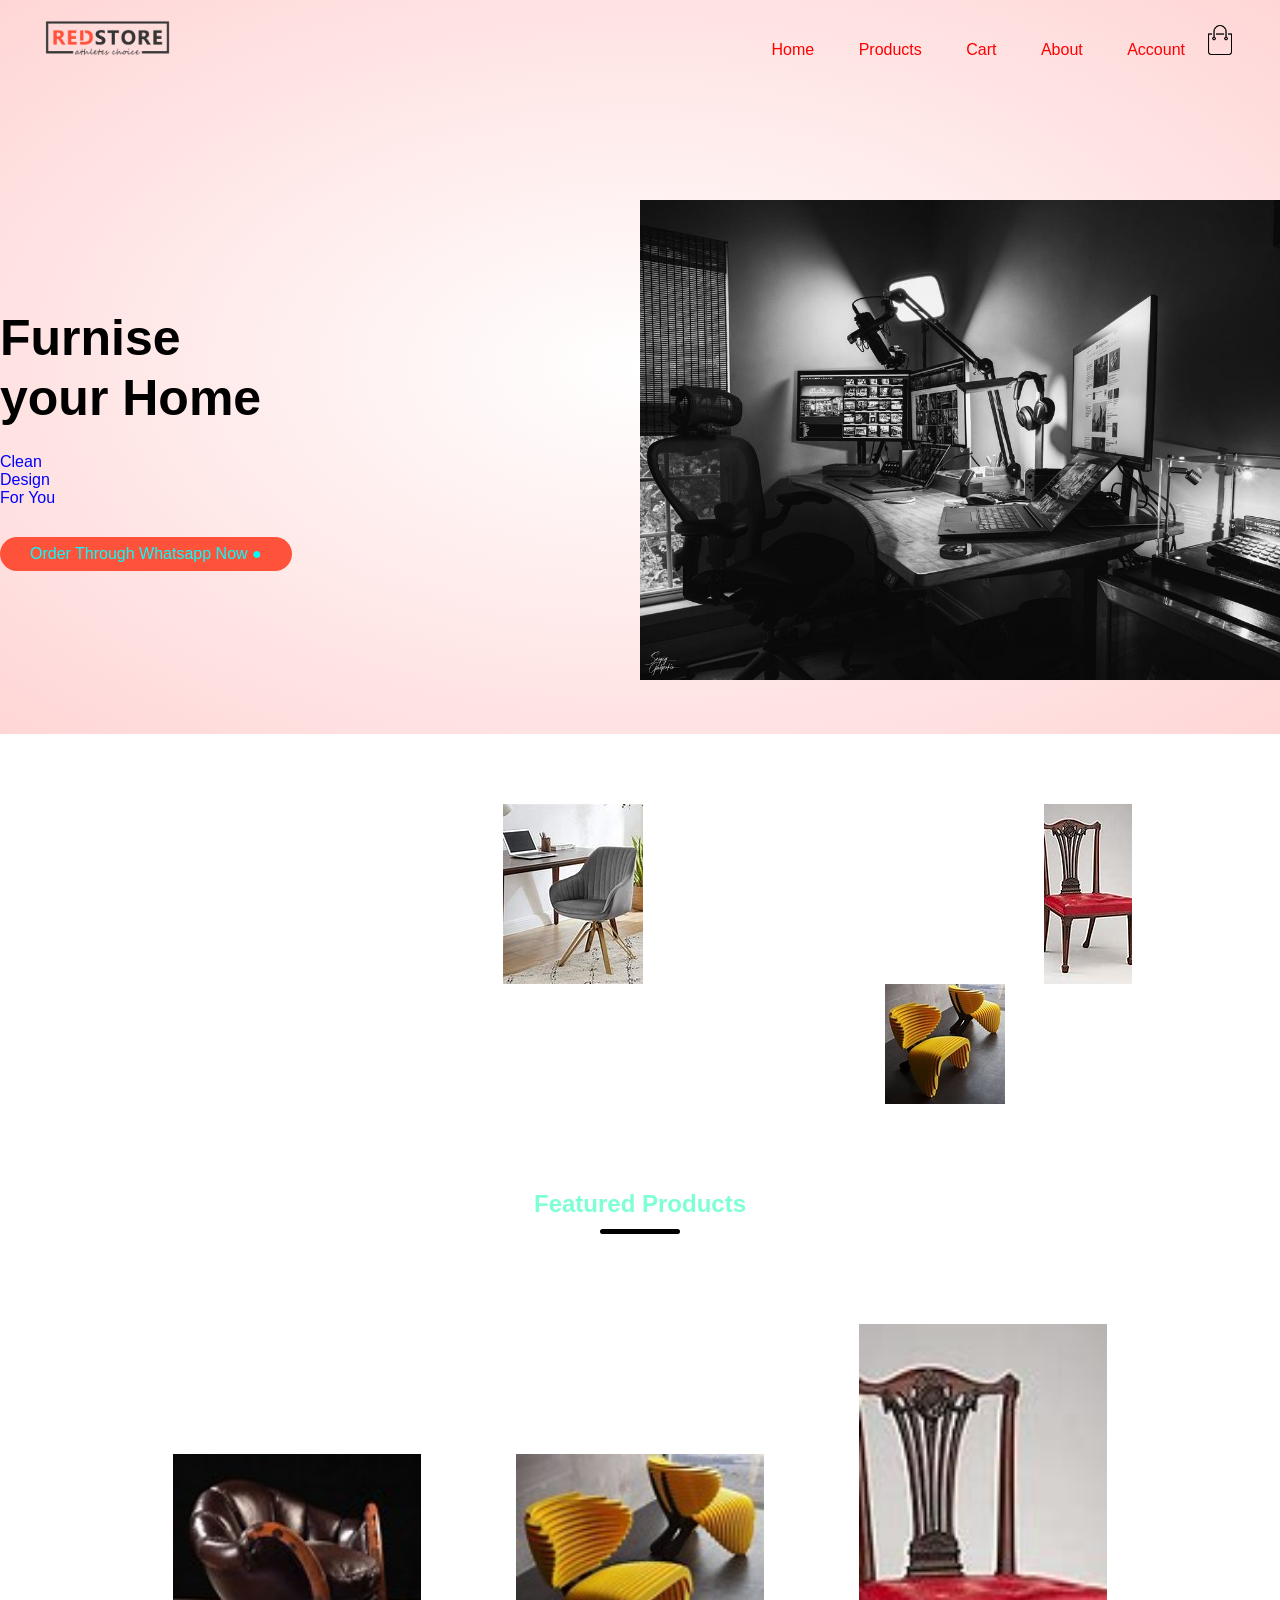
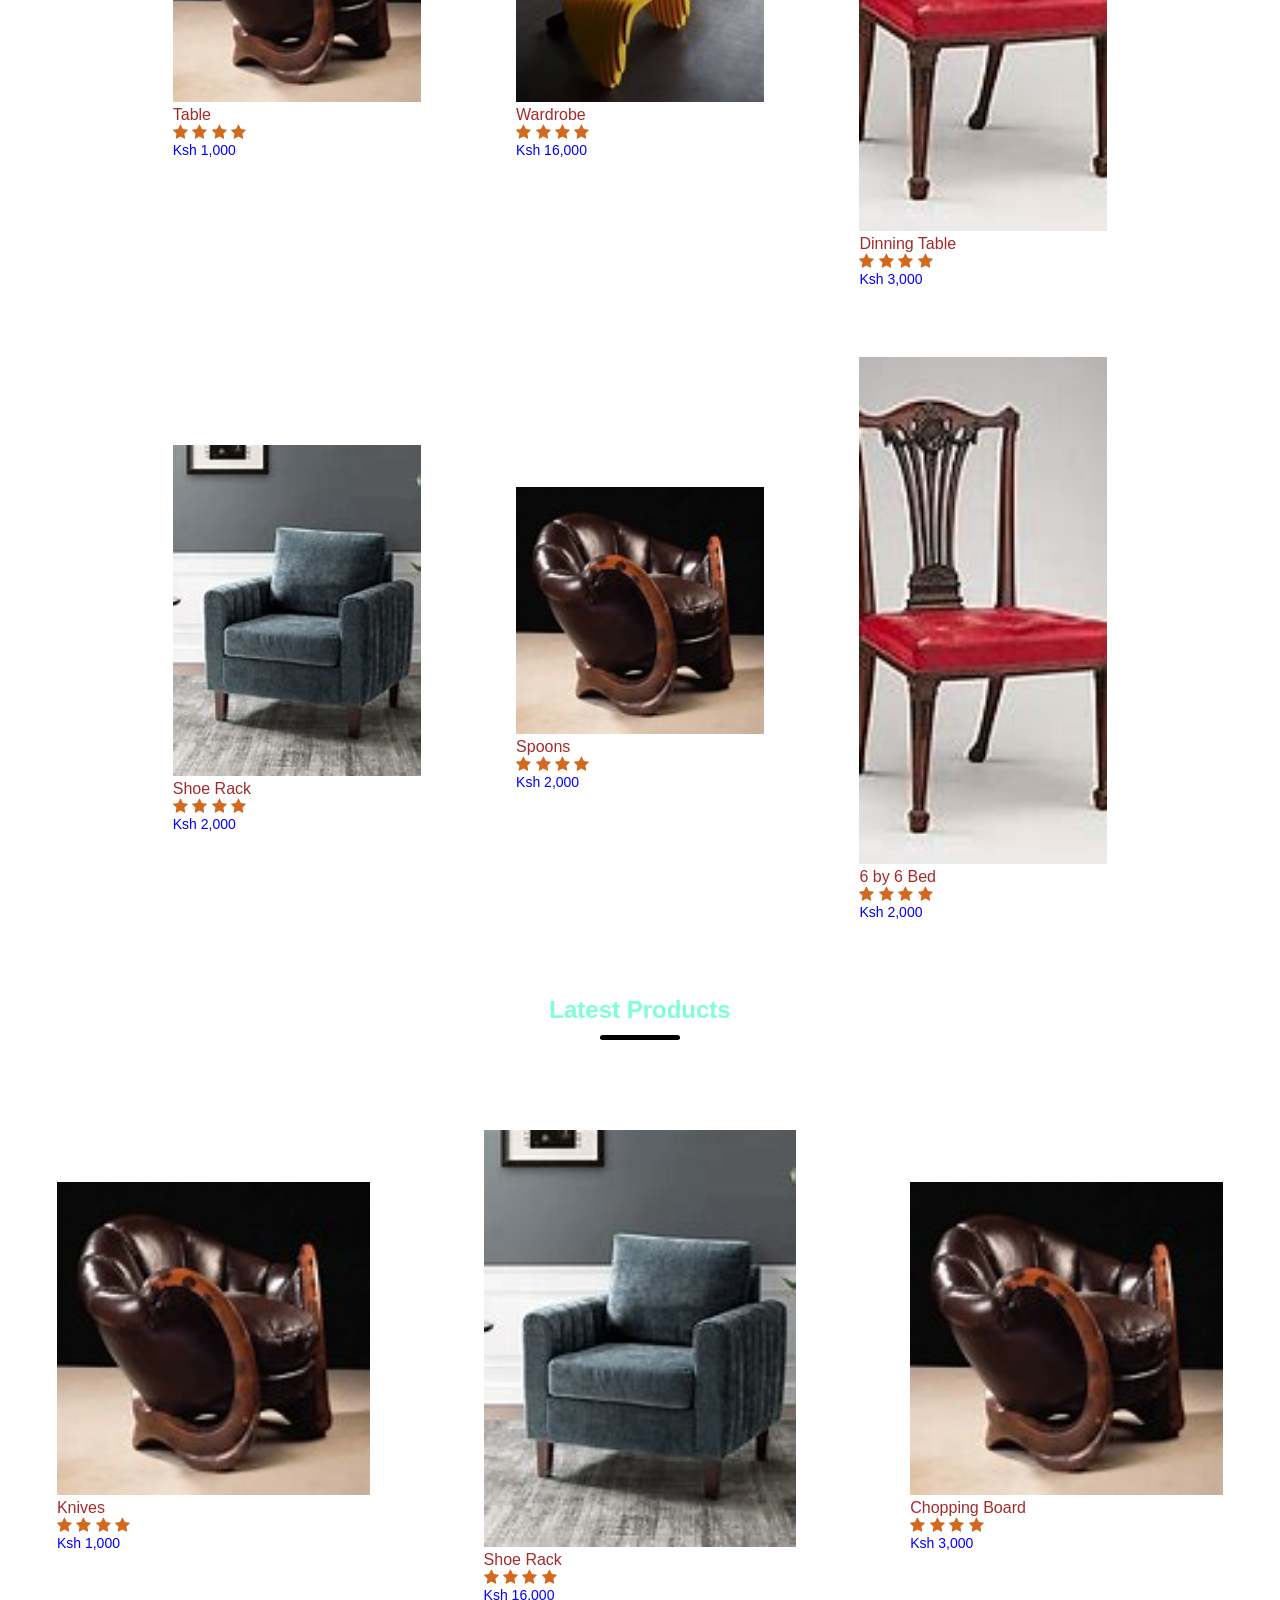
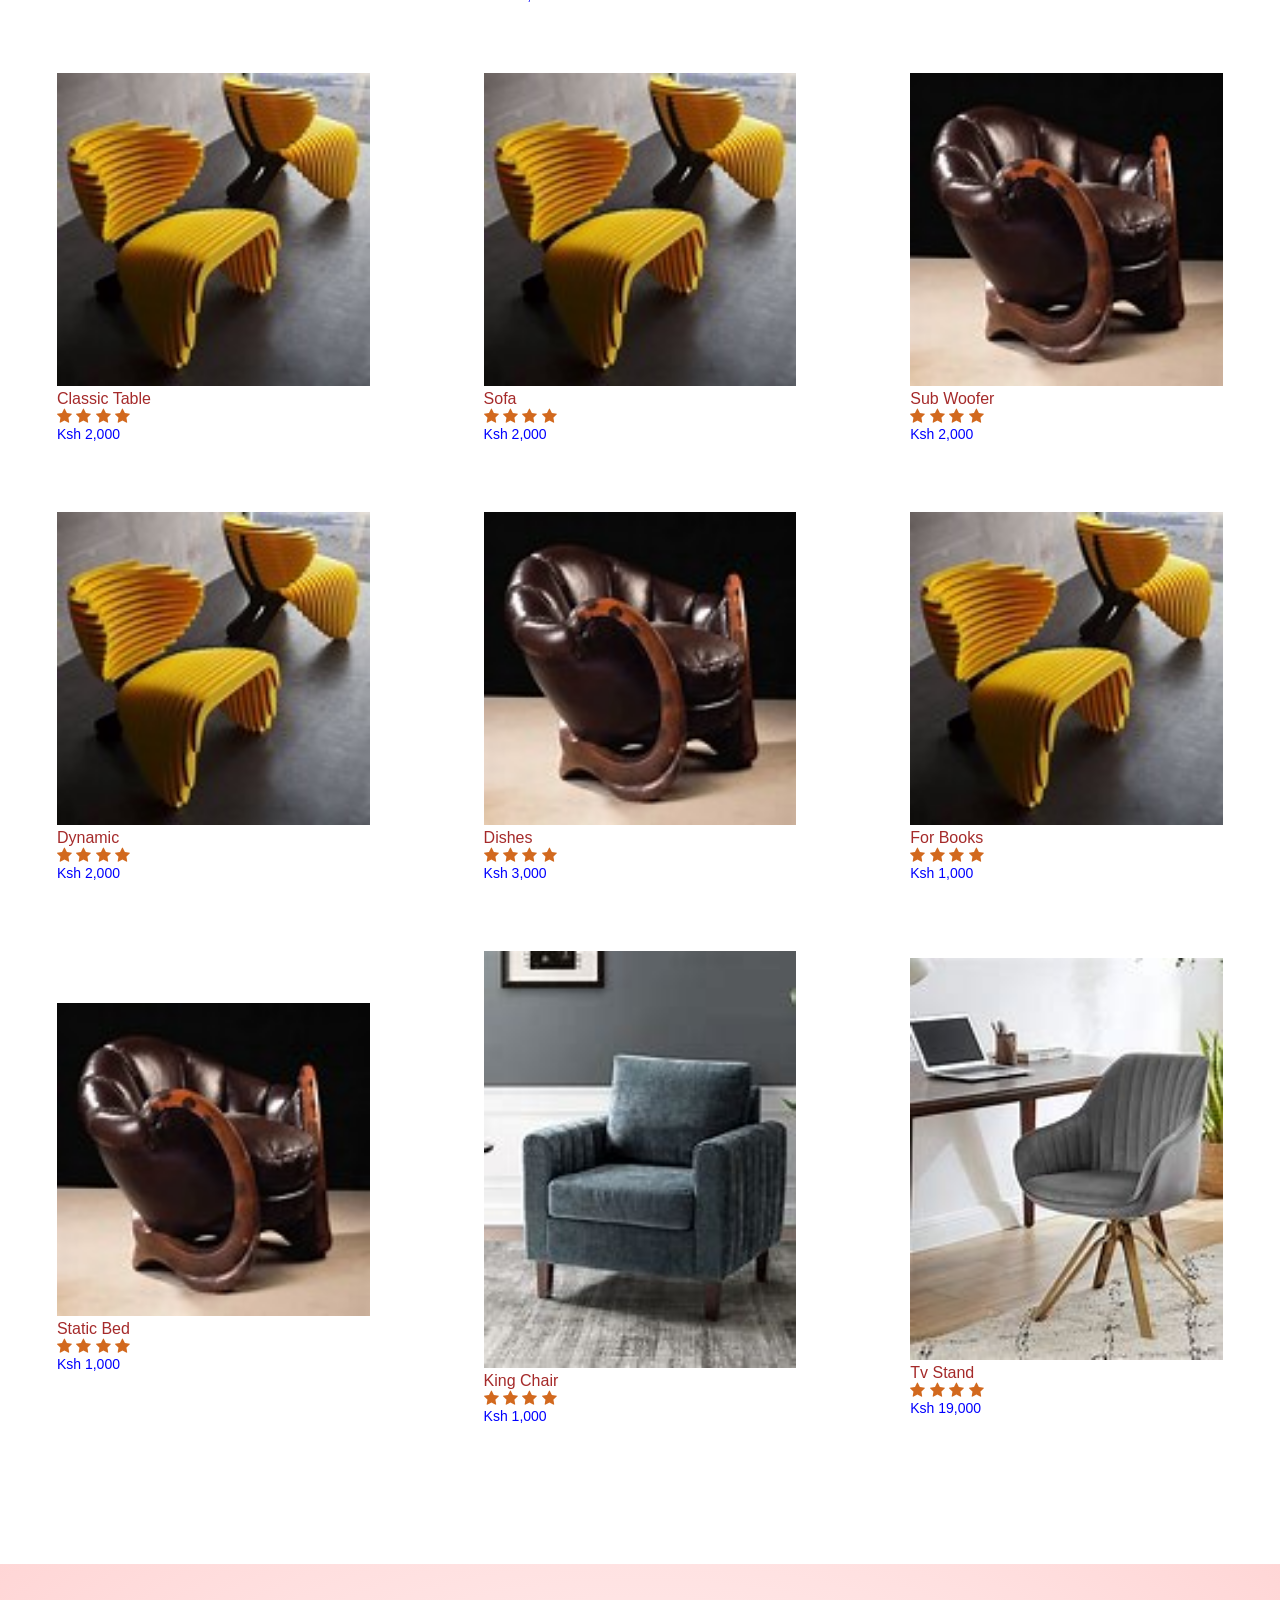
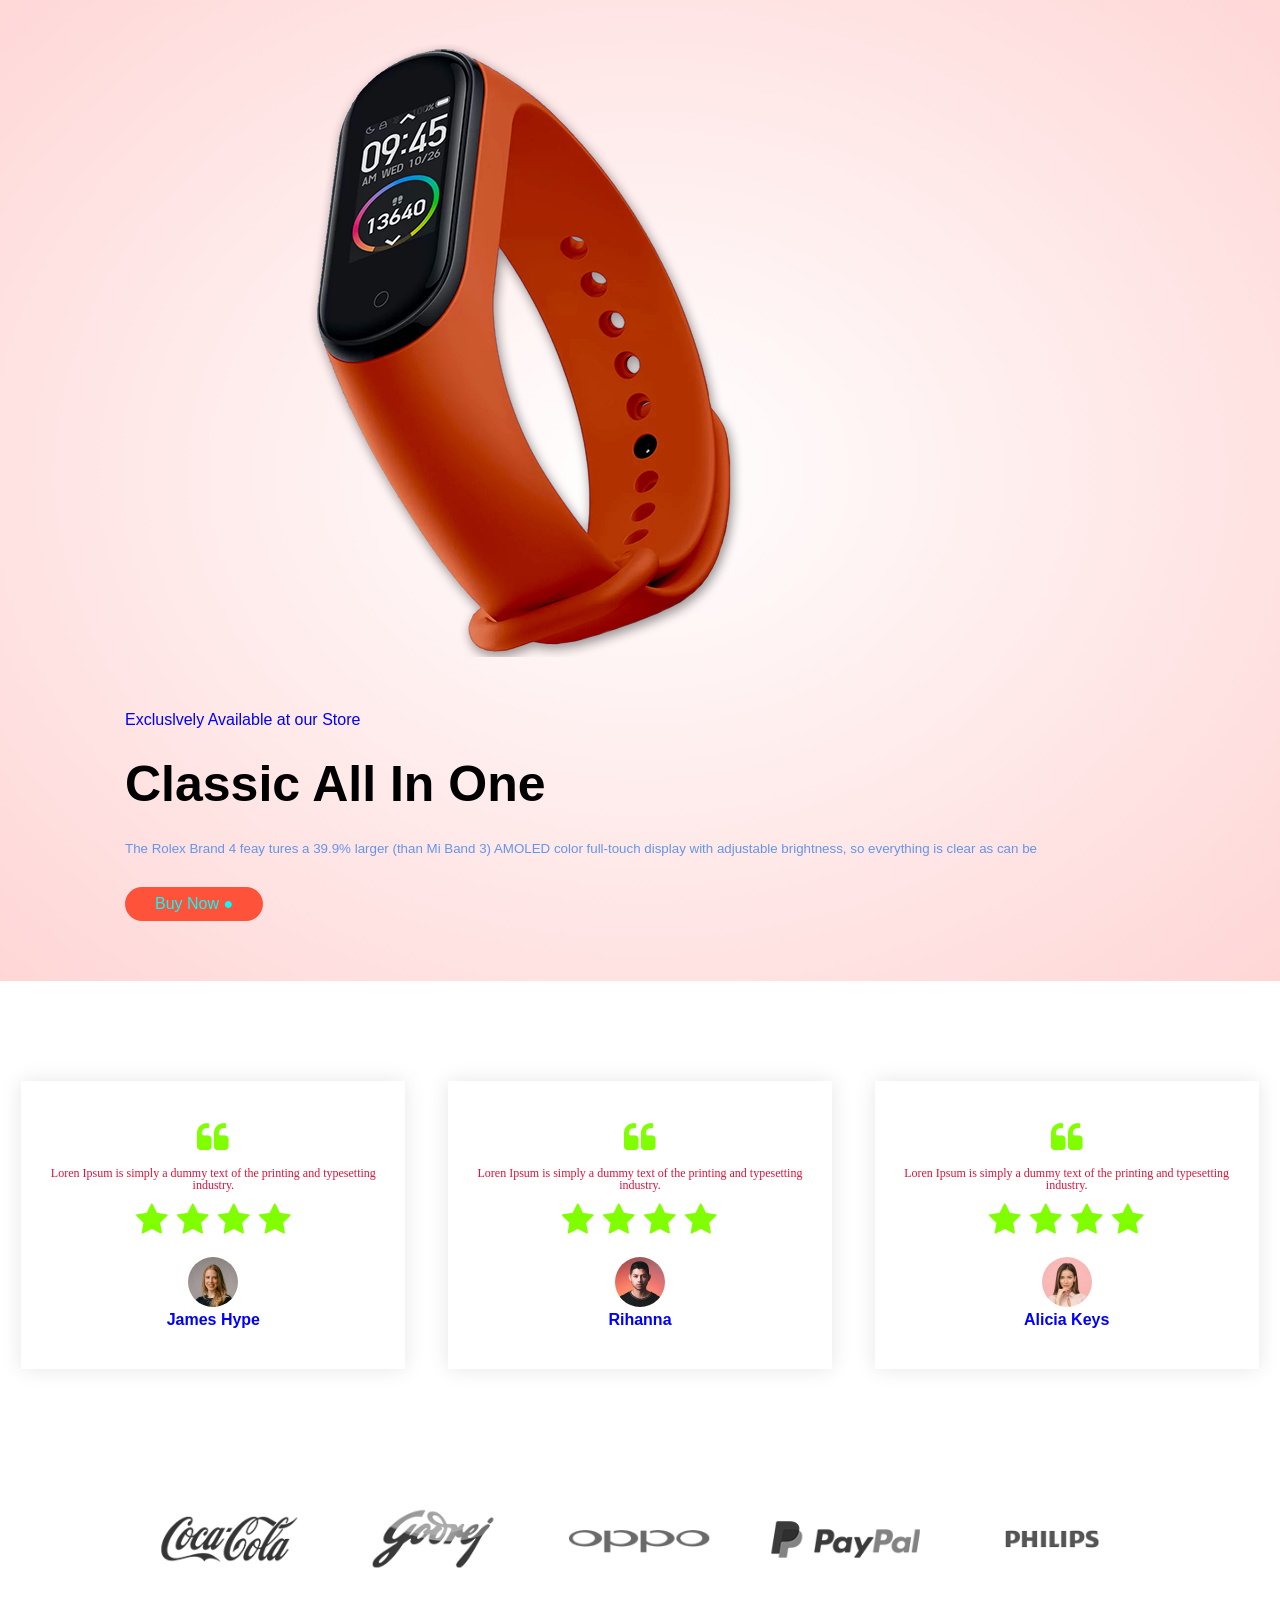
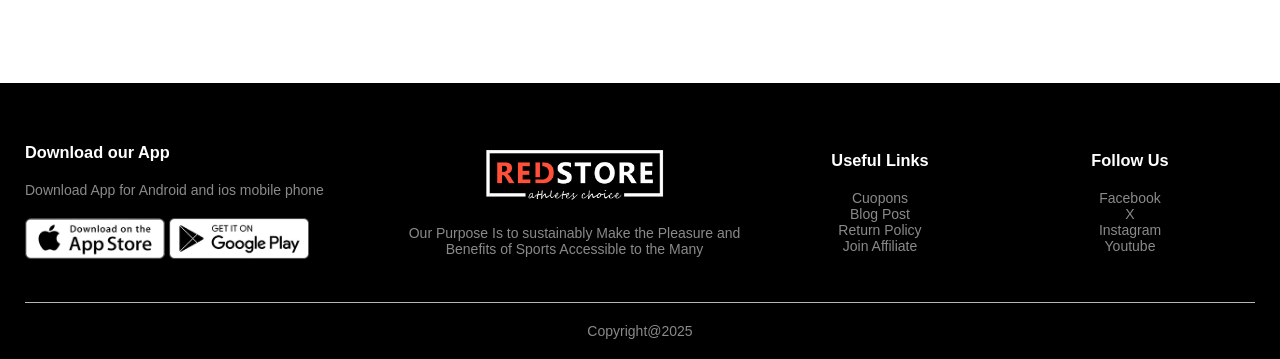
<file: index.html>
<!DOCTYPE html>
<html>
<head>
    <meta charset="UTF-8">
    <meta name="viewport" content="width=device-width, initial-scale=1.0">
    <title>Rehobooth Furnicture</title>
    <link rel="stylesheet" href="style.css">
    <link rel="stylesheet" href="https://cdnjs.cloudflare.com/ajax/libs/font-awesome/4.7.0/css/font-awesome.min.css">
    <!--    missing font-link-->
    <!--    missinf rating star-->
</head>
<body>
    <div class="header">
        <div class="container">
            <div class="navbar">
                <div class="logo">
                <a href="index.html"></a><img src="realimages/logo.png" width="125px">
                </div> 
                <nav>
                    <ul id="MenuItems">
                        <li><a href="index.html">Home</a></li>
                        <li><a href="products.html">Products</a></li>
                        <li><a href="cart.html">Cart</a></li>
                        <li><a href="">About</a></li>
                        <li><a href="account.html">Account</a></li>

                    </ul>
                </nav>
                <a href="cart.html"></a><img src="realimages/cart.png" width="30px" height="30px">
                <img src="realimages/menu.png" class="menu-icon" onclick="menutoggle()">
            </div>
        </div>
        <div class="row">
            <div class="col-2">
                <h1>Furnise <br> your Home</h1>
                <p>Clean <br> Design<br>For You</p>
                <a href="products.html" class="btn">Order Through Whatsapp Now &#9679;</a>

            </div>
            <div class="col-2">
                <img src="images/home.jpg">
            </div>
        </div>
    </div>
    <!--  features categories-->
    <div class="categories">
        <div class="small-container">
            <div class="row">
                <div class="col-3"></div>
                <img src="images/chair.jpg">
                <div class="col-3"></div>
                <img src="images/chair1.jpg">
                <div class="col-3"></div>
                <img src="images/chair4.jpg">
            </div>
        </div>
    </div>
    <!--featured prodcuts-->
    <div class="small-container">
        <h2 class="title">Featured Products</h2>
        <div class="row">
            <div class="col-4">
                <img src="images/chair3.jpg">
                <h4>Table</h4>
                <div class="rating">
                    <i class="fa fa-star"></i>
                    <i class="fa fa-star"></i>
                    <i class="fa fa-star"></i>
                    <i class="fa fa-star"></i>


                </div>
                <p>Ksh 1,000</p>
            </div>
             <div class="col-4">
                <img src="images/chair4.jpg">
                <h4>Wardrobe</h4>
                <div class="rating">
                    <i class="fa fa-star"></i>
                    <i class="fa fa-star"></i>
                    <i class="fa fa-star"></i>
                    <i class="fa fa-star"></i>


                </div>
                <p>Ksh 16,000</p>
            </div>
             <div class="col-4">
                <img src="images/chair1.jpg">
                <h4>Dinning Table </h4>
                <div class="rating">
                    <i class="fa fa-star"></i>
                    <i class="fa fa-star"></i>
                    <i class="fa fa-star"></i>
                    <i class="fa fa-star"></i>


                </div>
                <p>Ksh 3,000</p>
            </div>
             
        </div>
          <div class="row">
           <div class="col-4">
                <img src="images/chair2.jpg">
                <h4>Shoe Rack</h4>
                <div class="rating">
                    <i class="fa fa-star"></i>
                    <i class="fa fa-star"></i>
                    <i class="fa fa-star"></i>
                    <i class="fa fa-star"></i>


                </div>
                <p>Ksh 2,000</p>
            </div>
               <div class="col-4">
                <img src="images/chair3.jpg">
                <h4>Spoons</h4>
                <div class="rating">
                    <i class="fa fa-star"></i>
                    <i class="fa fa-star"></i>
                    <i class="fa fa-star"></i>
                    <i class="fa fa-star"></i>


                </div>
                <p>Ksh 2,000</p>
            </div>
               <div class="col-4">
                <img src="images/chair1.jpg">
                <h4>6 by 6 Bed</h4>
                <div class="rating">
                    <i class="fa fa-star"></i>
                    <i class="fa fa-star"></i>
                    <i class="fa fa-star"></i>
                    <i class="fa fa-star"></i>


                </div>
                <p>Ksh 2,000</p>
            </div>
            </div>

        </div>
        <!--    latest -->
        <h2 class="title">Latest Products</h2>
        <div class="row">
            <div class="col-4">
                <img src="images/chair3.jpg">
                <h4>Knives</h4>
                <div class="rating">
                    <i class="fa fa-star"></i>
                    <i class="fa fa-star"></i>
                    <i class="fa fa-star"></i>
                    <i class="fa fa-star"></i>


                </div>
                <p>Ksh 1,000</p>
            </div>
              <div class="col-4">
                <img src="images/chair2.jpg">
                <h4>Shoe Rack</h4>
                <div class="rating">
                    <i class="fa fa-star"></i>
                    <i class="fa fa-star"></i>
                    <i class="fa fa-star"></i>
                    <i class="fa fa-star"></i>


                </div>
                <p>Ksh 16,000</p>
            </div>
               <div class="col-4">
                <img src="images/chair3.jpg">
                <h4>Chopping Board</h4>
                <div class="rating">
                    <i class="fa fa-star"></i>
                    <i class="fa fa-star"></i>
                    <i class="fa fa-star"></i>
                    <i class="fa fa-star"></i>


                </div>
                <p>Ksh 3,000</p>
            </div>
            
        </div>
           <div class="row">
            <div class="col-4">
                <img src="images/chair4.jpg">
                <h4>Classic Table</h4>
                <div class="rating">
                    <i class="fa fa-star"></i>
                    <i class="fa fa-star"></i>
                    <i class="fa fa-star"></i>
                    <i class="fa fa-star"></i>


                </div>
                <p>Ksh 2,000</p>
            </div>
                <div class="col-4">
                <img src="images/chair4.jpg">
                <h4>Sofa</h4>
                <div class="rating">
                    <i class="fa fa-star"></i>
                    <i class="fa fa-star"></i>
                    <i class="fa fa-star"></i>
                    <i class="fa fa-star"></i>


                </div>
                <p>Ksh 2,000</p>
            </div>
                <div class="col-4">
                <img src="images/chair3.jpg">
                <h4>Sub Woofer</h4>
                <div class="rating">
                    <i class="fa fa-star"></i>
                    <i class="fa fa-star"></i>
                    <i class="fa fa-star"></i>
                    <i class="fa fa-star"></i>


                </div>
                <p>Ksh 2,000</p>
            </div>
            </div>
       
       
        <div class="row">
       
             <div class="col-4">
                <img src="images/chair4.jpg">
                <h4>Dynamic</h4>
                <div class="rating">
                    <i class="fa fa-star"></i>
                    <i class="fa fa-star"></i>
                    <i class="fa fa-star"></i>
                    <i class="fa fa-star"></i>


                </div>
                <p>Ksh 2,000</p>
            </div>
             <div class="col-4">
                <img src="images/chair3.jpg">
                <h4>Dishes</h4>
                <div class="rating">
                    <i class="fa fa-star"></i>
                    <i class="fa fa-star"></i>
                    <i class="fa fa-star"></i>
                    <i class="fa fa-star"></i>


                </div>

                <p>Ksh 3,000</p>
            </div>
                 <div class="col-4">
                <img src="images/chair4.jpg">
                <h4>For Books</h4>
                <div class="rating">
                    <i class="fa fa-star"></i>
                    <i class="fa fa-star"></i>
                    <i class="fa fa-star"></i>
                    <i class="fa fa-star"></i>


                </div>
                <p>Ksh 1,000</p>
            </div>
         
            
        </div>
             <div class="row">
                 
            
              <div class="col-4">
                <img src="images/chair3.jpg">
                <h4>Static Bed</h4>
                <div class="rating">
                    <i class="fa fa-star"></i>
                    <i class="fa fa-star"></i>
                    <i class="fa fa-star"></i>
                    <i class="fa fa-star"></i>


                </div>
                <p>Ksh 1,000</p>
            </div>
                  <div class="col-4">
                <img src="images/chair2.jpg">
                <h4>King Chair</h4>
                <div class="rating">
                    <i class="fa fa-star"></i>
                    <i class="fa fa-star"></i>
                    <i class="fa fa-star"></i>
                    <i class="fa fa-star"></i>


                </div>
                <p>Ksh 1,000</p>
            </div>
                  <div class="col-4">
                <img src="images/chair.jpg">
                <h4>Tv Stand</h4>
                <div class="rating">
                    <i class="fa fa-star"></i>
                    <i class="fa fa-star"></i>
                    <i class="fa fa-star"></i>
                    <i class="fa fa-star"></i>


                </div>
                <p>Ksh 19,000</p>
            </div>
             </div>
   
    <!--    offer-->
    <div class="offer">
        <div class="small-container">
            <div class="col-2">
                <img src="realimages/exclusive.png" class="offer-img">
            </div>
            <div class="col-2">
                <p>Excluslvely Available at our Store</p>
                <h1>Classic All In One</h1>
                <small>The Rolex Brand 4 feay
                    tures a 39.9% larger (than Mi Band 3) AMOLED color full-touch display with adjustable brightness, so everything is clear as can be</small>
                <a href="" class="btn">Buy Now &#9679;</a>
            </div>
        </div>
    </div>
    <!--Testimonial-->
    <div class="Testimonial">
        <div class="row">
            <div class="col-3 ">
                <div class="fa fa-quote-left">
                <p>Loren Ipsum is simply a dummy text of the printing and typesetting industry.</p>
                
                    <i class="fa fa-star"></i>
                    <i class="fa fa-star"></i>
                    <i class="fa fa-star"></i>
                    <i class="fa fa-star"></i>


                </div>
                <img src="realimages/user-1.png">
                <h3>James Hype</h3>
            </div>
            <div class="col-3 ">
               <div class="fa fa-quote-left">
                <p>Loren Ipsum is simply a dummy text of the printing and typesetting industry.</p>
                
                    <i class="fa fa-star"></i>
                    <i class="fa fa-star"></i>
                    <i class="fa fa-star"></i>
                    <i class="fa fa-star"></i>


                </div>
                <img src="realimages/user-2.png">
                <h3>Rihanna</h3>
            </div>
            <div class="col-3 ">
               <div class="fa fa-quote-left">
                <p>Loren Ipsum is simply a dummy text of the printing and typesetting industry.</p>
                
                    <i class="fa fa-star"></i>
                    <i class="fa fa-star"></i>
                    <i class="fa fa-star"></i>
                    <i class="fa fa-star"></i>


                </div>
                <img src="realimages/user-3.png">
                <h3>Alicia Keys</h3>
            </div>
        </div>
    </div>

    <!--brands-->
    <div class="brands">
        <div class="small-container">
            <div class="row">
                <div class="col-5">
                    <img src="realimages/logo-coca-cola.png">
                </div>
                <div class="col-5">
                    <img src="realimages/logo-godrej.png">
                </div>
                <div class="col-5">
                    <img src="realimages/logo-oppo.png">
                </div>
                <div class="col-5">
                    <img src="realimages/logo-paypal.png">
                </div>
                <div class="col-5">
                    <img src="realimages/logo-philips.png">
                </div>
            </div>
        </div>
    </div>
    
    <!--footer-->
    <div class="footer">
        <div class="container">
            <div class="row">
                <div class="footer-col-1">
                    <h3>Download our App</h3>
                    <p>Download App for Android and ios mobile phone</p>
                    <div class="app-logo">
                        <img src="realimages/app-store.png">
                        <img src="realimages/play-store.png">

                    </div>

                </div>
                <div class="footer-col-2">
                    <img src="realimages/logo-white.png">
                    <p>Our Purpose Is to sustainably Make the Pleasure and Benefits of Sports Accessible to the Many</p>
                </div>
                <div class="footer-col-3">
                    <h3>Useful Links</h3>
                    <ul>
                        <li>Cuopons</li>
                        <li>Blog Post</li>
                        <li>Return Policy</li>
                        <li>Join Affiliate</li>
                    </ul>
                </div>
                <div class="footer-col-4">
                    <h3>Follow Us</h3>
                    <ul>
                        <li>Facebook</li>
                        <li>X</li>
                        <li>Instagram</li>
                        <li>Youtube</li>
                    </ul>
                </div>
            </div>
            <hr>
            <p class="Copyright">Copyright@2025</p>
        </div>
    </div>
    
    <!--js for toggle menu-->
    <script>
        var MenuItems = document.getElementById("MenuItems");
        MenuItems.style.maxHeight = "0px";

        function menutoggle() {
            if (MenuItems.style.maxHeight == "0px") {
                MenuItems.style.maxHeight = "200px";
            } else {
                MenuItems.style.maxHeight = "0px";
            }
        }
    </script>
</body>
</html>
</file>
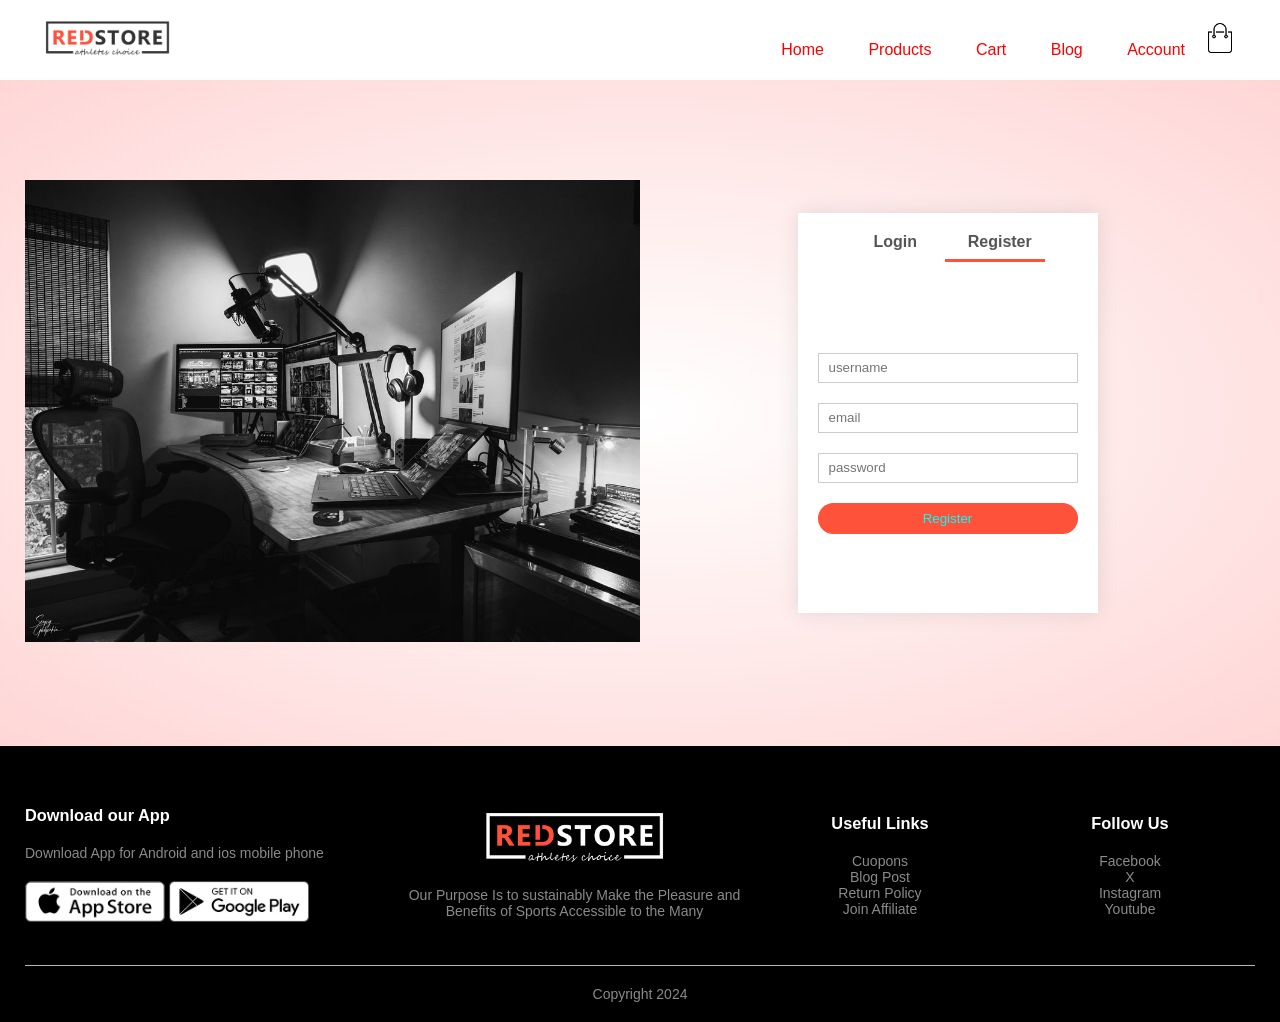
<file: account.html>
<!DOCTYPE html>
<html>
<head>
    <meta charset="UTF-8">
    <meta name="viewport" content="width=device-width, initial scale=1.0">
    <title>Rehobooth Furnicture</title>
    <link rel="stylesheet" href="style.css">
    <!--    missing font-link-->
    <!--    missinf rating star-->
</head>
<body>
        <div class="container">
            <div class="navbar">
                <div class="logo"><img src="realimages/logo.png" width="125px">
                </div>
                <nav>
                    <ul id="MenuItems">
                        <li><a href="index.html">Home</a></li>
                        <li><a href="products.html">Products</a></li>
                        <li><a href="cart.html">Cart</a></li>
                        <li><a href="">Blog</a></li>
                        <li><a href="account.html">Account</a></li>

                    </ul>
                </nav>
                <a href="cart.html"><img src="realimages/cart.png" width="30px" height="30px"></a>
                <img src="realimages/menu.png" class="menu-icon" onclick="menutoggle()">
            </div>
        </div>
        
<!--        account page-->
    <div class="account-page">
        <div class="container">
            <div class="row">
                <div class="col-2">
                    <img src="images/home.jpg" width="100%">
                </div>
                  <div class="col-2">
                   <div class="form-container">
                     <div class="form-btn">
                        <span onclick="login()">Login</span>
                        <span onclick="register()">Register</span>
                        <hr id="indicator">
                     </div> 
                     <form id="LoginForm">
                         <input type="text" placeholder="username">
                         <input type="password" placeholder="password">
                         <button type="submit" class="btn">Login</button>
                         <a href="">Forgot Password</a>
                     </form>
                     <form id="RegForm">
                         <input type="text" placeholder="username">
                         <input type="email" placeholder="email">
                         <input type="password" placeholder="password">
                         <button type="submit" class="btn">Register</button>

                     </form>
                   </div>
            </div>
        </div>
    </div>        
</div>


    <!--footer-->
    <div class="footer">
        <div class="container">
            <div class="row">
                <div class="footer-col-1">
                    <h3>Download our App</h3>
                    <p>Download App for Android and ios mobile phone</p>
                    <div class="app-logo">
                        <img src="realimages/app-store.png">
                        <img src="realimages/play-store.png">

                    </div>

                </div>
                <div class="footer-col-2">
                    <img src="realimages/logo-white.png">
                    <p>Our Purpose Is to sustainably Make the Pleasure and Benefits of Sports Accessible to the Many</p>
                </div>
                <div class="footer-col-3">
                    <h3>Useful Links</h3>
                    <ul>
                        <li>Cuopons</li>
                        <li>Blog Post</li>
                        <li>Return Policy</li>
                        <li>Join Affiliate</li>
                    </ul>
                </div>
                <div class="footer-col-4">
                    <h3>Follow Us</h3>
                    <ul>
                        <li>Facebook</li>
                        <li>X</li>
                        <li>Instagram</li>
                        <li>Youtube</li>
                    </ul>
                </div>
            </div>
            <hr>
            <p class="Copyright">Copyright 2024</p>
        </div>
    </div>
    
    <!--js for toggle menu-->
    <script>
        var MenuItems = document.getElementById("MenuItems");
        MenuItems.style.maxHeight = "0px";

        function menutoggle() {
            if (MenuItems.style.maxHeight == "0px") {
                MenuItems.style.maxHeight = "200px";
            } else {
                MenuItems.style.maxHeight = "0px";
            }
        }
    </script>
<!--js for toggle form-->
    <script>
    var LoginForm = document.getElementById("LoginForm");
      var RegForm = document.getElementById("RegForm"); 
        var indicator = document.getElementById("indicator");
        function register(){
            RegForm.style.transform ="translateX(0px)";
              LoginForm.style.transform ="translateX(0px)";
            indicator.style.transform ="translateX(100px)";
        }
           function login(){
            RegForm.style.transform ="translateX(300px)";
              LoginForm.style.transform ="translateX(300px)";
                 indicator.style.transform ="translateX(0px)";
        }
        
        
    </script>
</body>
</html>
</file>
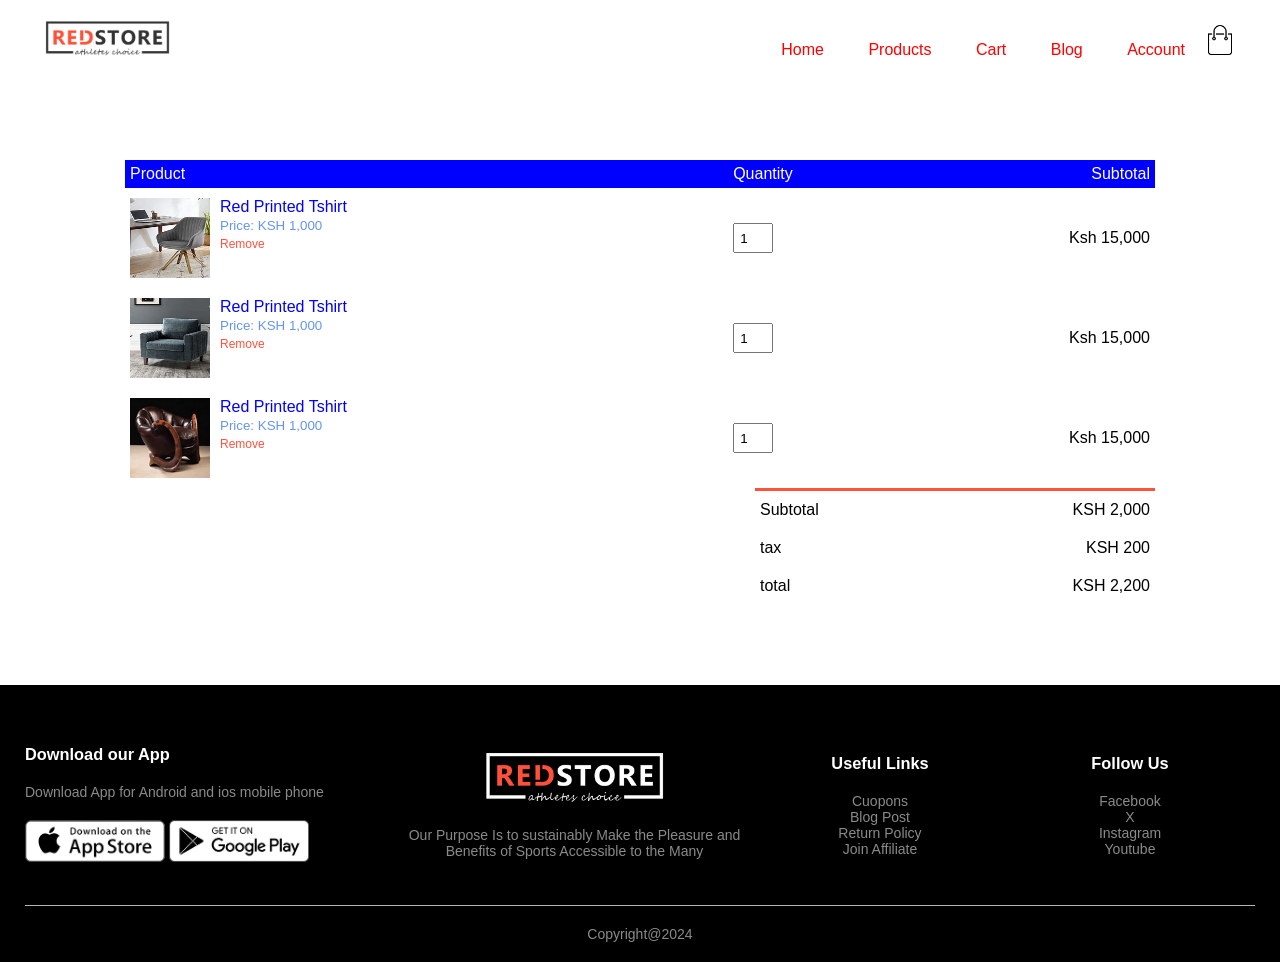
<file: cart.html>
<!DOCTYPE html>
<html>
<head>
    <meta charset="UTF-8">
    <meta name="viewport" content="width=device-width, initial scale=1.0">
    <title>Rehobooth Furnicture</title>
    <link rel="stylesheet" href="style.css">
    <!--    missing font-link-->
    <!--    missinf rating star-->
</head>
<body>
        <div class="container">
            <div class="navbar">
                <div class="logo"><img src="realimages/logo.png" width="125px">
                </div>
                <nav>
                    <ul id="MenuItems">
                        <li><a href="index.html">Home</a></li>
                        <li><a href="products.html">Products</a></li>
                        <li><a href="cart.html">Cart</a></li>
                        <li><a href="">Blog</a></li>
                        <li><a href="account.html">Account</a></li>

                    </ul>
                </nav>
                <img src="realimages/cart.png" width="30px" height="30px">
                <img src="realimages/menu.png" class="menu-icon" onclick="menutoggle()">
            </div>
        </div>
        
<!--cart items-->
   <div class="small-container cart-page">
       <table>
           <tr>
               <th>Product</th>
               <th>Quantity</th>
               <th>Subtotal</th>
           </tr>
           <tr>
               <td>
                   <div class="cart-info">
                    <img src="images/chair.jpg">
                    <div>
                        <p>Red Printed Tshirt</p>
                        <small>Price: KSH 1,000</small>
                        <br>
                        <a href="">Remove</a>
                    </div>   
                   </div>
               </td>
               <td><input type="number" value="1"></td>
               <td>Ksh 15,000</td>
           </tr>
                <tr>
               <td>
                   <div class="cart-info">
                    <img src="images/chair2.jpg">
                    <div>
                        <p>Red Printed Tshirt</p>
                        <small>Price: KSH 1,000</small>
                        <br>
                        <a href="">Remove</a>
                    </div>   
                   </div>
               </td>
               <td><input type="number" value="1"></td>
               <td>Ksh 15,000</td>
           </tr>
                <tr>
               <td>
                   <div class="cart-info">
                    <img src="images/chair3.jpg">
                    <div>
                        <p>Red Printed Tshirt</p>
                        <small>Price: KSH 1,000</small>
                        <br>
                        <a href="">Remove</a>
                    </div>   
                   </div>
               </td>
               <td><input type="number" value="1"></td>
               <td>Ksh 15,000</td>
           </tr>
         
       </table>
       
       
       <div class="total-price">
           <table>
               <tr>
                   <td>Subtotal</td>
                   <td>KSH 2,000</td>
               </tr>
               <tr>
                   <td>tax</td>
                   <td>KSH 200</td>
               </tr>
               <tr>
                   <td>total</td>
                   <td>KSH 2,200</td>
               </tr>
           </table>
       </div>
       
   </div>    
    

    <!--footer-->
    <div class="footer">
        <div class="container">
            <div class="row">
                <div class="footer-col-1">
                    <h3>Download our App</h3>
                    <p>Download App for Android and ios mobile phone</p>
                    <div class="app-logo">
                        <img src="realimages/app-store.png">
                        <img src="realimages/play-store.png">

                    </div>

                </div>
                <div class="footer-col-2">
                    <img src="realimages/logo-white.png">
                    <p>Our Purpose Is to sustainably Make the Pleasure and Benefits of Sports Accessible to the Many</p>
                </div>
                <div class="footer-col-3">
                    <h3>Useful Links</h3>
                    <ul>
                        <li>Cuopons</li>
                        <li>Blog Post</li>
                        <li>Return Policy</li>
                        <li>Join Affiliate</li>
                    </ul>
                </div>
                <div class="footer-col-4">
                    <h3>Follow Us</h3>
                    <ul>
                        <li>Facebook</li>
                        <li>X</li>
                        <li>Instagram</li>
                        <li>Youtube</li>
                    </ul>
                </div>
            </div>
            <hr>
            <p class="Copyright">Copyright@2024</p>
        </div>
    </div>
    
    <!--js for toggle menu-->
    <script>
        var MenuItems = document.getElementById("MenuItems");
        MenuItems.style.maxHeight = "0px";

        function menutoggle() {
            if (MenuItems.style.maxHeight == "0px") {
                MenuItems.style.maxHeight = "200px";
            } else {
                MenuItems.style.maxHeight = "0px";
            }
        }
    </script>

    
</body>
</html>
</file>
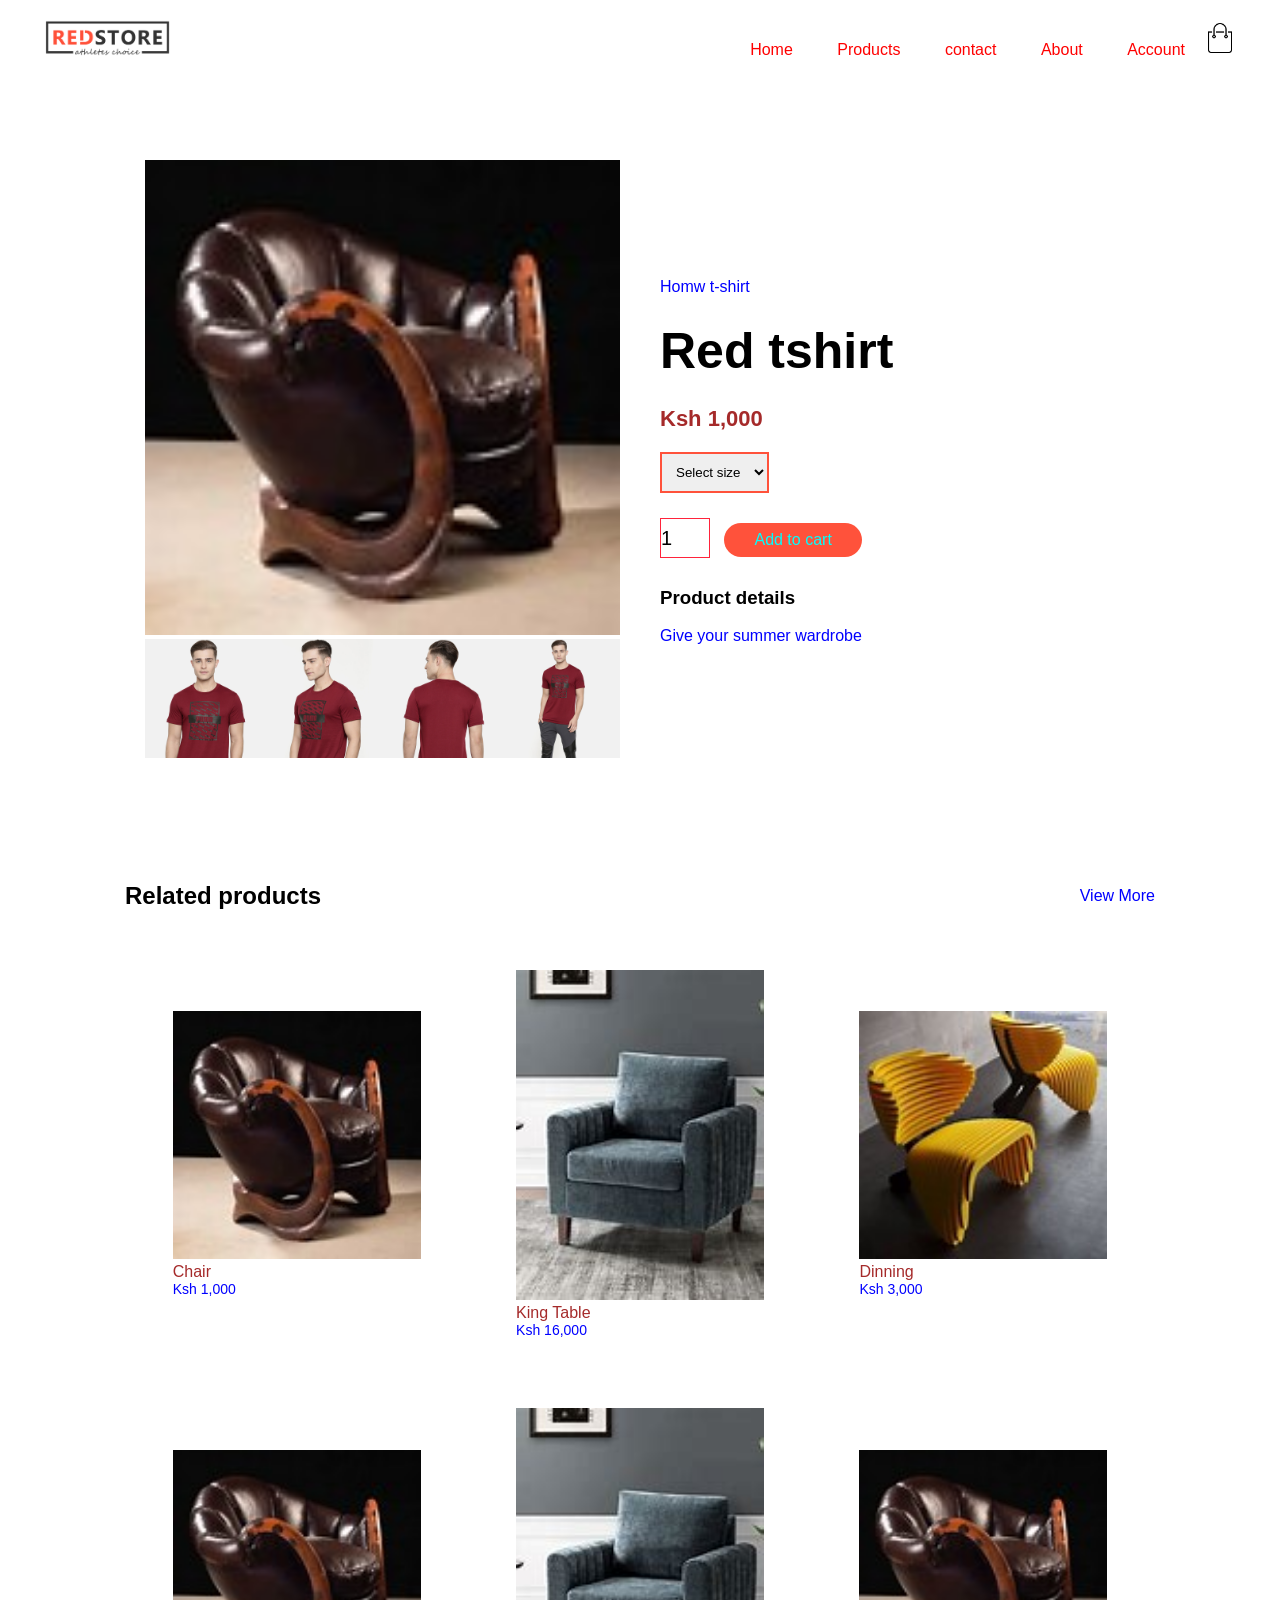
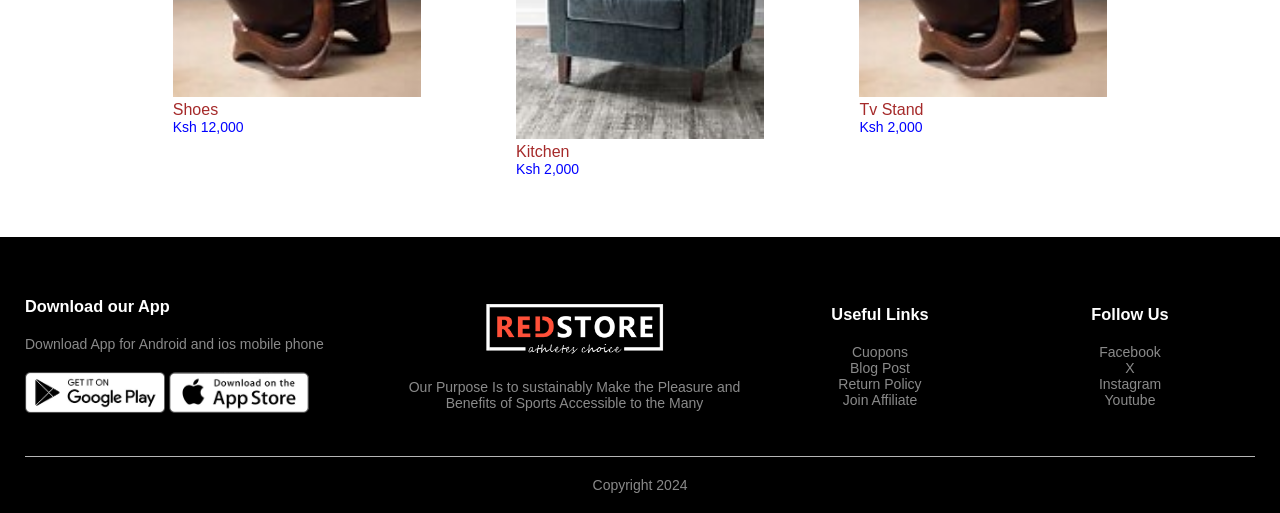
<file: product details.html>
<!DOCTYPE html>
<html>

<head>
    <meta charset="UTF-8">
    <meta name="viewport" content="width=device-width, initial scale=1.0">
    <title>Rehobooth Furnicture</title>
    <link rel="stylesheet" href="style.css">
    <!--    missing font-link-->
    <!--    missinf rating star-->
</head>

<body>
    <div class="container">
        <div class="navbar">
            <div class="logo"><img src="realimages/logo.png" width="125px">
            </div>
            <nav>
                <ul id="MenuItems">
                    <li><a href="index.html">Home</a></li>
                    <li><a href="products.html">Products</a></li>
                    <li><a href="">contact</a></li>
                    <li><a href="">About</a></li>
                    <li><a href="account.html">Account</a></li>

                </ul>
            </nav>
            <a href="cart.html"><img src="realimages/cart.png" width="30px" height="30px"></a>
            <img src="realimages/menu.png" class="menu-icon" onclick="menutoggle()">
        </div>
    </div>
    <!--       single product-->
    <div class="small-container single-product">
        <div class="row">
            <div class="col-2">
                <img src="images/chair3.jpg" width="100%" id="ProductImg">
                <div class="small-img-row">
                    <div class="small-img-col">
                        <img src="realimages/gallery-1.jpg" class="small-img">
                    </div>
                    <div class="small-img-col">
                        <img src="realimages/gallery-2.jpg" class="small-img">
                    </div>
                    <div class="small-img-col">
                        <img src="realimages/gallery-3.jpg" class="small-img">
                    </div>
                    <div class="small-img-col">
                        <img src="realimages/gallery-4.jpg" class="small-img">
                    </div>

                </div>
            </div>
            <div class="col-2">
                <p>Homw t-shirt</p>
                <h1>Red tshirt</h1>
                <h4>Ksh 1,000</h4>
                <select>
                    <option>Select size</option>
                    <option>XXL</option>
                    <option> XL</option>
                    <option>Large</option>
                    <option>Medium</option>
                    <option>Small</option>
                </select>
                <input type="number" value="1">
                <a href="" class="btn">Add to cart</a>
                <h3>Product details<i class="fa fa-indent"></i></h3>
                <br>
                <p>Give your summer wardrobe </p>
            </div>

        </div>
    </div>


    <!--   title -->
    <div class="small-container">
        <div class="row row-2">
            <h2>Related products</h2>
            <p>View More</p>
        </div>
    </div>



    <div class="small-container">

        <div class="row">

            <div class="col-4">
                <img src="images/chair3.jpg">
                <h4>Chair</h4>
                <div class="rating">
                    <i class="fa fa-star"></i>
                    <i class="fa fa-star"></i>
                    <i class="fa fa-star"></i>
                    <i class="fa fa-star"></i>

                </div>
                <p>Ksh 1,000</p>
            </div>
            <div class="col-4">
                <img src="images/chair2.jpg">
                <h4>King Table</h4>
                <div class="rating">
                    <i class="fa fa-star"></i>
                    <i class="fa fa-star"></i>
                    <i class="fa fa-star"></i>
                    <i class="fa fa-star"></i>


                </div>
                <p>Ksh 16,000</p>
            </div>
            <div class="col-4">
                <img src="images/chair4.jpg">
                <h4>Dinning</h4>
                <div class="rating">
                    <i class="fa fa-star"></i>
                    <i class="fa fa-star"></i>
                    <i class="fa fa-star"></i>
                    <i class="fa fa-star"></i>


                </div>
                <p>Ksh 3,000</p>
            </div>
      
        </div>
             <div class="row">
              <div class="col-4">
                <img src="images/chair3.jpg">
                <h4>Shoes</h4>
                <div class="rating">
                    <i class="fa fa-star"></i>
                    <i class="fa fa-star"></i>
                    <i class="fa fa-star"></i>
                    <i class="fa fa-star"></i>


                </div>
                <p>Ksh 12,000</p>
            </div>
                  <div class="col-4">
                <img src="images/chair2.jpg">
                <h4>Kitchen</h4>
                <div class="rating">
                    <i class="fa fa-star"></i>
                    <i class="fa fa-star"></i>
                    <i class="fa fa-star"></i>
                    <i class="fa fa-star"></i>


                </div>
                <p>Ksh 2,000</p>
            </div>
                  <div class="col-4">
                <img src="images/chair3.jpg">
                <h4>Tv Stand</h4>
                <div class="rating">
                    <i class="fa fa-star"></i>
                    <i class="fa fa-star"></i>
                    <i class="fa fa-star"></i>
                    <i class="fa fa-star"></i>


                </div>
                <p>Ksh 2,000</p>
            </div>
            </div>




    </div>



    <!--footer-->
    <div class="footer">
        <div class="container">
            <div class="row">
                <div class="footer-col-1">
                    <h3>Download our App</h3>
                    <p>Download App for Android and ios mobile phone</p>
                    <div class="app-logo">
                        <img src="realimages/play-store.png">
                        <img src="realimages/app-store.png">

                    </div>

                </div>
                <div class="footer-col-2">
                    <img src="realimages/logo-white.png">
                    <p>Our Purpose Is to sustainably Make the Pleasure and Benefits of Sports Accessible to the Many</p>
                </div>
                <div class="footer-col-3">
                    <h3>Useful Links</h3>
                    <ul>
                        <li>Cuopons</li>
                        <li>Blog Post</li>
                        <li>Return Policy</li>
                        <li>Join Affiliate</li>
                    </ul>
                </div>
                <div class="footer-col-4">
                    <h3>Follow Us</h3>
                    <ul>
                        <li>Facebook</li>
                        <li>X</li>
                        <li>Instagram</li>
                        <li>Youtube</li>
                    </ul>
                </div>
            </div>
            <hr>
            <p class="Copyright">Copyright 2024</p>
        </div>
    </div>

    <!--js for toggle menu-->
    <script>
        var MenuItems = document.getElementById("MenuItems");
        MenuItems.style.maxHeight = "0px";

        function menutoggle() {
            if (MenuItems.style.maxHeight == "0px") {
                MenuItems.style.maxHeight = "200px";
            } else {
                MenuItems.style.maxHeight = "0px";
            }
        }
    </script>
    <!--    js for product gallery-->
    <script>
        var ProductImg = document.getElementById("ProductImg");
        var SmallImg = document.getElementsByClassName("small-img");
        SmallImg[0].onclick = function() {
            ProductImg.src = SmallImg[0].src;
        }
        SmallImg[1].onclick = function() {
            ProductImg.src = SmallImg[1].src;
        }
        SmallImg[2].onclick = function() {
            ProductImg.src = SmallImg[2].src;
        }
        SmallImg[3].onclick = function() {
            ProductImg.src = SmallImg[3].src;
        }
    </script>

</body>

</html>
</file>
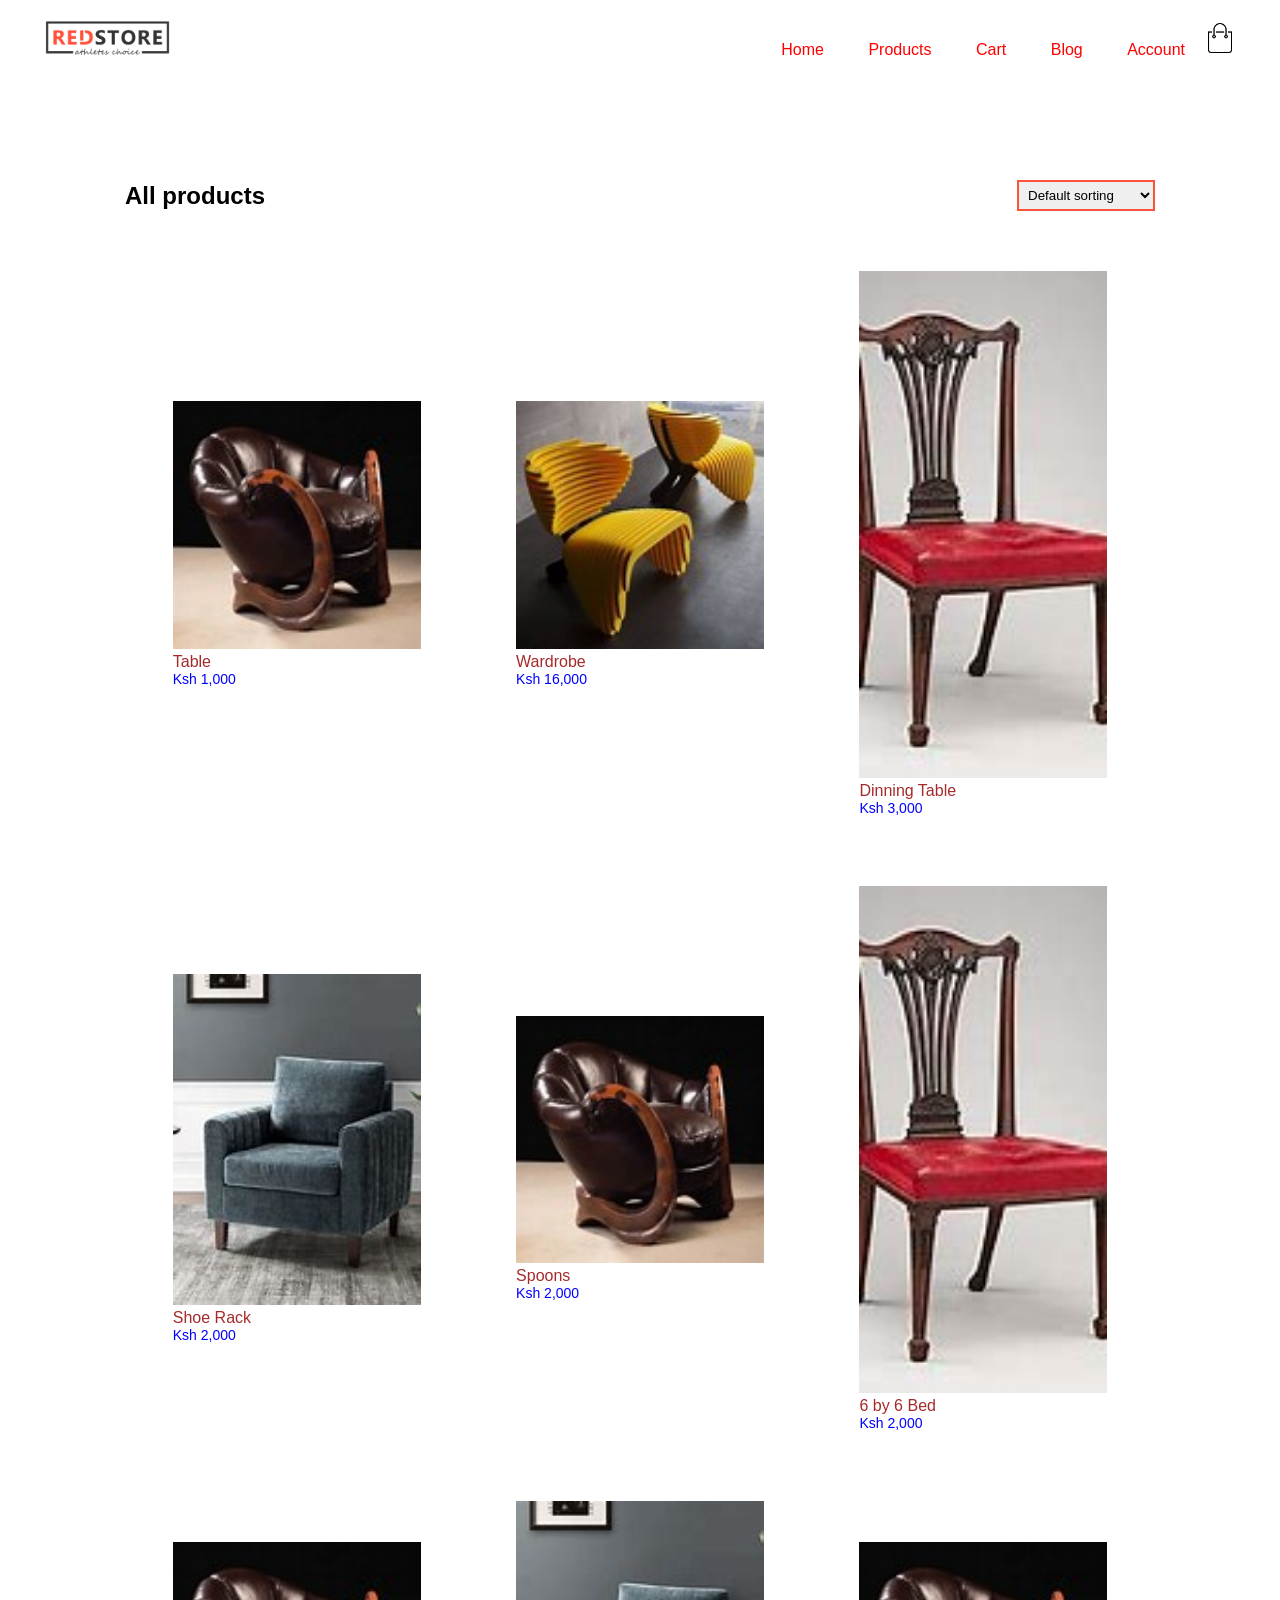
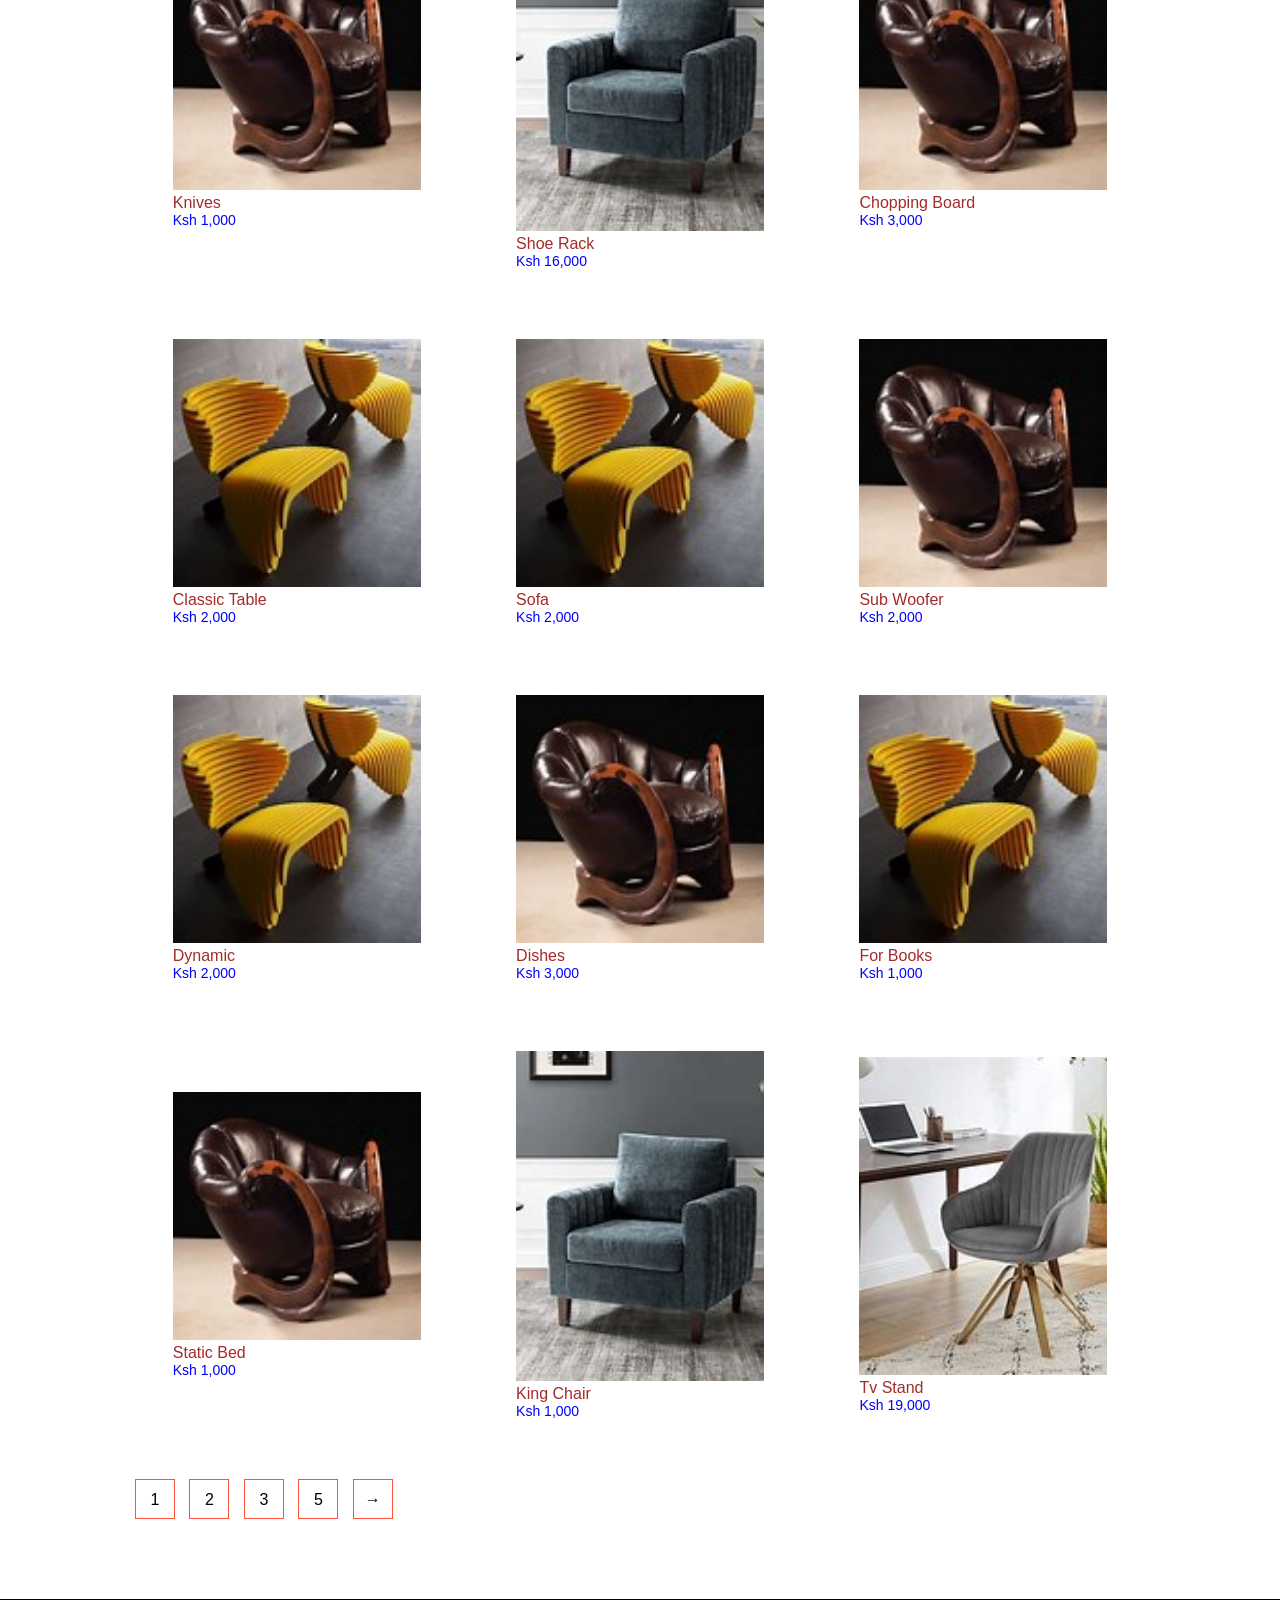
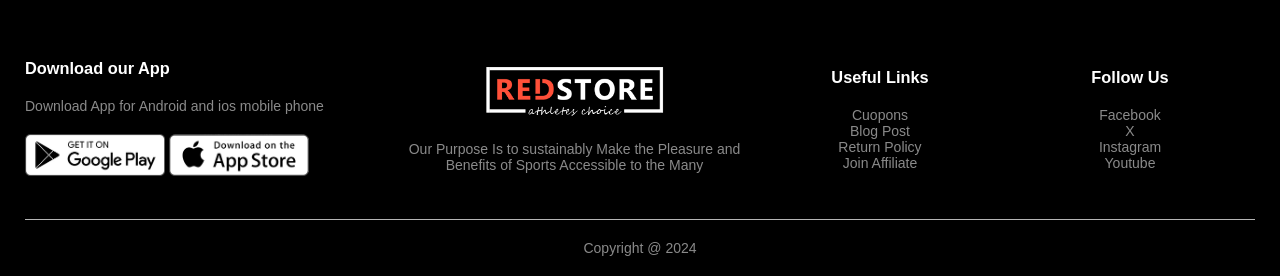
<file: products.html>
<!DOCTYPE html>
<html>
<head>
    <meta charset="UTF-8">
    <meta name="viewport" content="width=device-width, initial scale=1.0">
    <title>Rehobooth Furnicture</title>
    <link rel="stylesheet" href="style.css">
    <!--    missing font-link-->
    <!--    missinf rating star-->
</head>
<body>
        <div class="container">
            <div class="navbar">
                <div class="logo"><img src="realimages/logo.png" width="125px">
                </div>
                <nav>
                    <ul id="MenuItems">
                        <li><a href="index.html">Home</a></li>
                        <li><a href="products.html">Products</a></li>
                        <li><a href="cart.html">Cart</a></li>
                        <li><a href="">Blog</a></li>
                        <li><a href="account.html">Account</a></li>

                    </ul>
                </nav>
                <a href="cart.html"><img src="realimages/cart.png" width="30px" height="30px"></a>
                <img src="realimages/menu.png" class="menu-icon" onclick="menutoggle()">
            </div>
        </div>

    <div class="small-container">
       <div class="row row-2">
         <h2> All products</h2>
       <select>
           <option>Default sorting</option>
           <option>Sort by price</option>
           <option>Sort by popularity</option>
           <option>Sort by rating</option>
           <option>Sort by sales</option>
       </select>    
       </div>
     
       
       <div class="row">
            <div class="col-4">
                <img src="images/chair3.jpg">
                <h4>Table</h4>
                <div class="rating">
                    <i class="fa fa-star"></i>
                    <i class="fa fa-star"></i>
                    <i class="fa fa-star"></i>
                    <i class="fa fa-star"></i>


                </div>
                <p>Ksh 1,000</p>
            </div>
             <div class="col-4">
                <img src="images/chair4.jpg">
                <h4>Wardrobe</h4>
                <div class="rating">
                    <i class="fa fa-star"></i>
                    <i class="fa fa-star"></i>
                    <i class="fa fa-star"></i>
                    <i class="fa fa-star"></i>


                </div>
                <p>Ksh 16,000</p>
            </div>
             <div class="col-4">
                <img src="images/chair1.jpg">
                <h4>Dinning Table </h4>
                <div class="rating">
                    <i class="fa fa-star"></i>
                    <i class="fa fa-star"></i>
                    <i class="fa fa-star"></i>
                    <i class="fa fa-star"></i>


                </div>
                <p>Ksh 3,000</p>
            </div>
             
        </div>
          <div class="row">
           <div class="col-4">
                <img src="images/chair2.jpg">
                <h4>Shoe Rack</h4>
                <div class="rating">
                    <i class="fa fa-star"></i>
                    <i class="fa fa-star"></i>
                    <i class="fa fa-star"></i>
                    <i class="fa fa-star"></i>


                </div>
                <p>Ksh 2,000</p>
            </div>
               <div class="col-4">
                <img src="images/chair3.jpg">
                <h4>Spoons</h4>
                <div class="rating">
                    <i class="fa fa-star"></i>
                    <i class="fa fa-star"></i>
                    <i class="fa fa-star"></i>
                    <i class="fa fa-star"></i>


                </div>
                <p>Ksh 2,000</p>
            </div>
               <div class="col-4">
                <img src="images/chair1.jpg">
                <h4>6 by 6 Bed</h4>
                <div class="rating">
                    <i class="fa fa-star"></i>
                    <i class="fa fa-star"></i>
                    <i class="fa fa-star"></i>
                    <i class="fa fa-star"></i>


                </div>
                <p>Ksh 2,000</p>
            </div>
            </div>
                    <div class="row">
            <div class="col-4">
                <img src="images/chair3.jpg">
                <h4>Knives</h4>
                <div class="rating">
                    <i class="fa fa-star"></i>
                    <i class="fa fa-star"></i>
                    <i class="fa fa-star"></i>
                    <i class="fa fa-star"></i>


                </div>
                <p>Ksh 1,000</p>
            </div>
              <div class="col-4">
                <img src="images/chair2.jpg">
                <h4>Shoe Rack</h4>
                <div class="rating">
                    <i class="fa fa-star"></i>
                    <i class="fa fa-star"></i>
                    <i class="fa fa-star"></i>
                    <i class="fa fa-star"></i>


                </div>
                <p>Ksh 16,000</p>
            </div>
               <div class="col-4">
                <img src="images/chair3.jpg">
                <h4>Chopping Board</h4>
                <div class="rating">
                    <i class="fa fa-star"></i>
                    <i class="fa fa-star"></i>
                    <i class="fa fa-star"></i>
                    <i class="fa fa-star"></i>


                </div>
                <p>Ksh 3,000</p>
            </div>
            
        </div>
           <div class="row">
            <div class="col-4">
                <img src="images/chair4.jpg">
                <h4>Classic Table</h4>
                <div class="rating">
                    <i class="fa fa-star"></i>
                    <i class="fa fa-star"></i>
                    <i class="fa fa-star"></i>
                    <i class="fa fa-star"></i>


                </div>
                <p>Ksh 2,000</p>
            </div>
                <div class="col-4">
                <img src="images/chair4.jpg">
                <h4>Sofa</h4>
                <div class="rating">
                    <i class="fa fa-star"></i>
                    <i class="fa fa-star"></i>
                    <i class="fa fa-star"></i>
                    <i class="fa fa-star"></i>


                </div>
                <p>Ksh 2,000</p>
            </div>
                <div class="col-4">
                <img src="images/chair3.jpg">
                <h4>Sub Woofer</h4>
                <div class="rating">
                    <i class="fa fa-star"></i>
                    <i class="fa fa-star"></i>
                    <i class="fa fa-star"></i>
                    <i class="fa fa-star"></i>


                </div>
                <p>Ksh 2,000</p>
            </div>
            </div>
       
       
        <div class="row">
       
             <div class="col-4">
                <img src="images/chair4.jpg">
                <h4>Dynamic</h4>
                <div class="rating">
                    <i class="fa fa-star"></i>
                    <i class="fa fa-star"></i>
                    <i class="fa fa-star"></i>
                    <i class="fa fa-star"></i>


                </div>
                <p>Ksh 2,000</p>
            </div>
             <div class="col-4">
                <img src="images/chair3.jpg">
                <h4>Dishes</h4>
                <div class="rating">
                    <i class="fa fa-star"></i>
                    <i class="fa fa-star"></i>
                    <i class="fa fa-star"></i>
                    <i class="fa fa-star"></i>


                </div>

                <p>Ksh 3,000</p>
            </div>
                 <div class="col-4">
                <img src="images/chair4.jpg">
                <h4>For Books</h4>
                <div class="rating">
                    <i class="fa fa-star"></i>
                    <i class="fa fa-star"></i>
                    <i class="fa fa-star"></i>
                    <i class="fa fa-star"></i>


                </div>
                <p>Ksh 1,000</p>
            </div>
         
            
        </div>
             <div class="row">
                 
            
              <div class="col-4">
                <img src="images/chair3.jpg">
                <h4>Static Bed</h4>
                <div class="rating">
                    <i class="fa fa-star"></i>
                    <i class="fa fa-star"></i>
                    <i class="fa fa-star"></i>
                    <i class="fa fa-star"></i>


                </div>
                <p>Ksh 1,000</p>
            </div>
                  <div class="col-4">
                <img src="images/chair2.jpg">
                <h4>King Chair</h4>
                <div class="rating">
                    <i class="fa fa-star"></i>
                    <i class="fa fa-star"></i>
                    <i class="fa fa-star"></i>
                    <i class="fa fa-star"></i>


                </div>
                <p>Ksh 1,000</p>
            </div>
                  <div class="col-4">
                <img src="images/chair.jpg">
                <h4>Tv Stand</h4>
                <div class="rating">
                    <i class="fa fa-star"></i>
                    <i class="fa fa-star"></i>
                    <i class="fa fa-star"></i>
                    <i class="fa fa-star"></i>


                </div>
                <p>Ksh 19,000</p>
            </div>
             </div>
            
        <div class="page-btn">
            <span>1</span>
            <span>2</span>
            <span>3</span>
            <span>5</span>
            <span>&#8594;</span>


        </div>
    </div>
       
        
    

    <!--footer-->
    <div class="footer">
        <div class="container">
            <div class="row">
                <div class="footer-col-1">
                    <h3>Download our App</h3>
                    <p>Download App for Android and ios mobile phone</p>
                    <div class="app-logo">
                        <img src="realimages/play-store.png">
                        <img src="realimages/app-store.png">

                    </div>

                </div>
                <div class="footer-col-2">
                    <img src="realimages/logo-white.png">
                    <p>Our Purpose Is to sustainably Make the Pleasure and Benefits of Sports Accessible to the Many</p>
                </div>
                <div class="footer-col-3">
                    <h3>Useful Links</h3>
                    <ul>
                        <li>Cuopons</li>
                        <li>Blog Post</li>
                        <li>Return Policy</li>
                        <li>Join Affiliate</li>
                    </ul>
                </div>
                <div class="footer-col-4">
                    <h3>Follow Us</h3>
                    <ul>
                        <li>Facebook</li>
                        <li>X</li>
                        <li>Instagram</li>
                        <li>Youtube</li>
                    </ul>
                </div>
            </div>
            <hr>
            <p class="Copyright">Copyright @ 2024</p>
        </div>
    </div>
    
    <!--js for toggle menu-->
    <script>
        var MenuItems = document.getElementById("MenuItems");
        MenuItems.style.maxHeight = "0px";

        function menutoggle() {
            if (MenuItems.style.maxHeight == "0px") {
                MenuItems.style.maxHeight = "200px";
            } else {
                MenuItems.style.maxHeight = "0px";
            }
        }
    </script>
</body>
</html>
</file>
<file: style.css>
*{
    margin: 0;
    padding: 0;
    box-sizing: border-box; 
}

body{
    font-family:sans-serif;
}

.navbar{
    display: flex;
    align-items: center;
    padding: 20px;
    }
nav{
    flex: 1;
    text-align: right;
}
nav ul{
    display: inline-block;
    list-style-type: none;
}
nav ul li{
    display: inline-block;
    margin: 20px;
}
a{
    text-decoration: none;
    color:red;
}
p{
  color:blue;  
}
.container{
    max-width: 1300px;
    margin: auto;
    padding-left: 25px;
    padding-right: 25px;
}
.row{
    display: flex;
    align-items: center;
    flex-wrap: wrap;
    justify-content: space-around;
}
.col-2{
    flex-basis: 50%;
    min-width: 300px;
}
.col-2 img{
    max-width: 100%;
    padding: 50px 0;
}
.col-2 h1{
    font-size: 50px;
    line-height: 60px;
    margin: 25px 0;
    }
.btn{
    display: inline-block;
    background: #ff523b;
    color:aqua ;
    padding: 8px 30px;
    margin: 30px 0;
    border-radius: 30px;
    transition: background 0.5;
}

.btn:hover{
    background:#563434; 
}
.header{
    background: radial-gradient(#fff, #ffd6d6);
}
.header .row{
    margin-top: 70px;
}

.categories{
    margin: 70px 0;
}
.col-3{ 
    flex-basis: 30%;
    min-width: 250px;
    margin-bottom: 30px;
}
.col-3 img{
    width: 100%;
}
.small-container{
    max-width: 1080px;
    margin: auto;
    padding-left: 25px;
    padding-right: 25px;
} 
.col-4{
    flex-basis: 26%;
    padding: 10px;
    min-width: 200px;
    margin-bottom: 50px;
    transition: transform 0.5s;
}
.col-4 img{
    width: 100%;
}

.title{
    text-align: center;
    margin: 0 auto 80px;
    position: relative;
    line-height: 60px;
    color: aquamarine;
}
.title::after{
    content: '';
    background: black;
    width: 80px;
    height: 5px;
    border-radius: 5px;
    position: absolute;
    bottom: 0;
    left: 50%;
    transform: translateX(-50%);
}

h4{
    color: brown;
    font-weight: normal;
}
.col-4 p{
    font-size: 14px;
}
.rating .fa{
    color: chocolate;
}

.col-4:hover{
    transform: translateY(-5px);
}

/*---Offer*/

.offer{
    background:  radial-gradient(#fff, #ffd6d6);
    margin-top: 80px;
    padding: 30px 0;
}
.col-2 .offer-img{
    padding: 50px;
}
small{
    color: cornflowerblue;
}

/*Testimonial*/

.Testimonial{
    padding-top: 100px;
}
.Testimonial .col-3{
    text-align: center;
    padding: 40px 20px;
    box-shadow: 0 0 20px 0px rgba(0,0,0,0.1);
    cursor: pointer;
    transform: 0.5s;
}
.Testimonial .col-3 img{
    width: 50px;
    margin-top: 20px;
    border-radius: 50%;
}
.Testimonial .col-3:hover{
    transform: translateY(-10px);
}
.fa.fa-quote-left{
    font-size: 34px;
    color: chartreuse;
}
.col-3 p{
    font-size: 12px;
    margin: 12px 0;
    color: crimson;
}

.Testimonial .col-3 h3{
    font-weight: 600;
    color: blue;
    font-size: 16px;
    
}
/*brands*/
.brands{
    margin: 100px auto;
}
.col-5{
    width: 160px; 
}
.col-5 img{
    width: 100%;
    cursor: pointer;
    filter: grayscale(100%);
}
.col-5 img:hover{
    filter: grayscale(0%);
}

/*footer*/

.footer{
    background: black;
    color: #8a8a8a;
    font-size: 14px;
    padding: 60px 0 20px;
}
.footer p{
    color: #8a8a8a;
}
.footer h3{
    color: #fff;
    margin-bottom: 20px;
}
.footer-col-1, .footer-col-2, .footer-col-3, .footer-col-4{
    min-width: 250px;
    margin-bottom: 20px;
}
.footer-col-1{
    flex-basis: 30%;
}
.footer-col-2{
    flex: 1;
    text-align: center;
}
.footer-col-2 img{
    width: 180px;
    margin-bottom: 20px;
}
.footer-col-3, .footer-col-4{
    flex-basis: 12%;
    text-align: center;
}
ul{
    list-style-type: none;
}
.app-logo{
    margin-top: 20px;
}
.app-logo img{
    width: 140px;
}
.footer hr{
    border: none;
    background: #b5b5b5;
    height: 1px;
    margin: 20px 0;
}
.Copyright{
    text-align: center;
}

.menu-icon{
    width: 28px;
    margin-left: 20px;
    display: none;
}
/*media query for menu*/

@media only screen and (max-width: 800px){
    
    nav ul{
        position: absolute;
        top: 70px;
        left: 0px;
        background: #333;
        width: 100%;
        overflow: hidden;
        transition: max-height 0.5s;
    }
    nav ul li{
        display: block;
        margin-right: 50px;
        margin-top: 10px;
        margin-bottom: 10px;
    }
    nav ul li a{
        color: #fff;
    }
    .menu-icon{
        display: block;
        cursor: pointer;
}
} 
/*all products page*/

.row-2{
    justify-content: space-between;
    margin: 100px auto 50px;
}
select{
    border: 2px solid #ff523b;
    padding: 5px;
}
select:focus{
    outline: none; 
}
.page-btn{
    margin: 0 auto 80px;
    
}
.page-btn span{
    display: inline-block;
    border: 1px solid #ff523b;
    margin-left: 10px;
    width: 40px;
    height: 40px;
    text-align: center;
    line-height: 40px;
    cursor: pointer;
}
.page-btn span:hover{
    background: #ff523b;
    color: #fff;
}

/*single product*/

.single-product{
    margin-top: 60px;
}
.single-product .col-2 img{
    padding: 0;
}
.single-product .col-2 {
    padding: 20px;
}
.single-product h4{
    margin: 20px 0;
    font-size: 22px;
    font-weight: bold;
}
.single-product select{
    display: block;
    padding: 10px;
    margin-top: 20px;
}
.single-product input{
    width: 50px;
    height: 40px;
    padding-right: 10px;
    font-size: 20px;
    margin-right: 10px;
    border: 1px solid #ff233b;
}
input:focus{
    outline: none;
}
.single-product .fa{
    color: aqua;
    margin-left: 10px;
}  

.small-img-row{
    display: flex;
    justify-content: space-between;
}
small-img-col{
    flex-basis: 20%;
    cursor: pointer;    
}

/*cart-items*/

.cart-page{
    margin: 80px auto;
}
table{
    width: 100%;
    border-collapse: collapse;
}
.cart-info{
    display: flex;
    flex-wrap: wrap;
}
th{
    text-align: left;
    padding: 5px;
    color: #fff;
    background: blue;
    font-weight: normal;
}

td{
    padding: 10px 5px;
}
td input{
    width: 40px;
    height: 30px;
    padding: 5px;
    
}
td a{
    color: #ff523b; 
    font-size: 12px;
}
td img{
    width: 80px;
    height: 80px;
    margin-right: 10px;
}
.total-price{
    display: flex;
    justify-content: flex-end;
}

.total-price table{
    border-top: 3px solid #ff523b;
    width: 100%;
    max-width: 400px;
}
td:last-child{
    text-align: right;
}
th:last-child{
    text-align: right;
}

/*account page*/

.account-page{
    padding: 50px 0;
    background: radial-gradient(#fff, #ffd6d6);
}
.form-container{
    background: #fff;
    width: 300px;
    height: 400px;
    position: relative;
    text-align: center;
    padding: 20px 0;
    margin: auto;
    box-shadow: 0 0 20px 0px rgba(0,0,0,0.1); 
    overflow: hidden;
}
.form-container span{
    font-weight: bold;
    padding: 0 10px;
    color: #555;
    cursor: pointer;
    width: 100px;
    display: inline-block;    
}
.form-btn{
    display: inline-block;
}
.form-container form{
    max-width: 300px;
    padding: 0 20px;
    position: absolute;
    top: 130px;
    transition: transform 1s;
} 
form input{
    width: 100%;
    height: 30px;
    margin: 10px 0;
    padding: 0 10px;
    border: 1px solid #ccc;
}
form .btn{
    width: 100%;
    border: none;
    cursor: pointer;
    margin: 10px 0;
}
form .btn:focus{
    outline: none;
}
#LoginForm{
    left: -300px;
}
#RegForm{
    left: 0;
}
form a{
    font-size: 12px;
}
#indicator{
    width: 100px;
    border: none;
    background: #ff523b;
    height: 3px;
    margin-top: 8px;
    transform: translateX(100px);
    transition: transform 1s;
}

/*media query less 600px*/
@media only screen and (max-width: 600px){
    .row{
        text-align: center;
    }
    .col-2, .col-3, .col-4{
        flex-basis: 100%;
    }
    .single-product .row{
        text-align: left;
    }
    .single-product .col-2{
        padding:20px 0; 
    }
    .single-product h1{
        font-size: 16px;
        line-height: 32px;
    }
    
    .cart-info p{
        display: none;
    }
}
</file>
